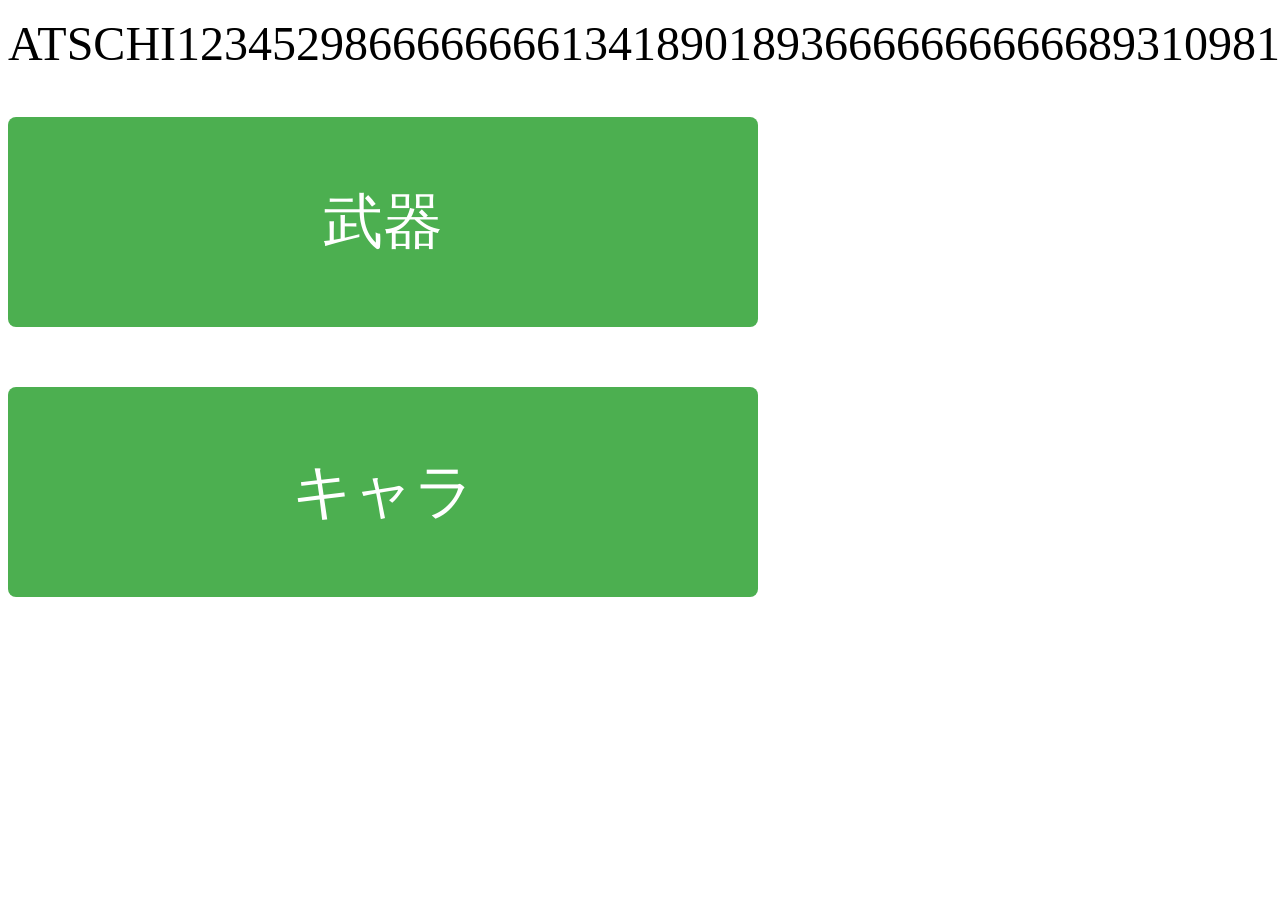
<file: index.html>
<!DOCTYPE html>
<html lang="ja">
<head>
    <title>ATSCHI123452986666666613418901893666666666668931098143189254321</title>
  <p><font size="7">ATSCHI123452986666666613418901893666666666668931098143189254321</font></p>
    <meta charset="UTF-8">
    <style>
        /* すべてのボタンに適用 */
        button, input[type="button"] {
            font-size: 60px; /* フォントサイズ */
            padding: 45px 90px; /* ボタン内の余白 */
            width: 750px; /* ボタンの幅 */
            height: 210px; /* ボタンの高さ */
            background-color: #4CAF50; /* 背景色 */
            color: white; /* テキストの色 */
            border: none; /* 枠線をなくす */
            border-radius: 8px; /* 角丸 */
            cursor: pointer; /* カーソルを指に変更 */
            margin: 30px 0; /* ボタンの上下間隔 */
        }

        /* ボタンにホバー効果を追加 */
        button:hover, input[type="button"]:hover {
            background-color: #45a049; /* ホバー時の背景色 */
        }
    </style>
</head>
<body>
    <button class="button" onclick="location.href='BR.html'">武器</button>
    <button class="button" onclick="location.href='teeeeeeeeest.html'">キャラ</button>
</body>
</html>
</file>
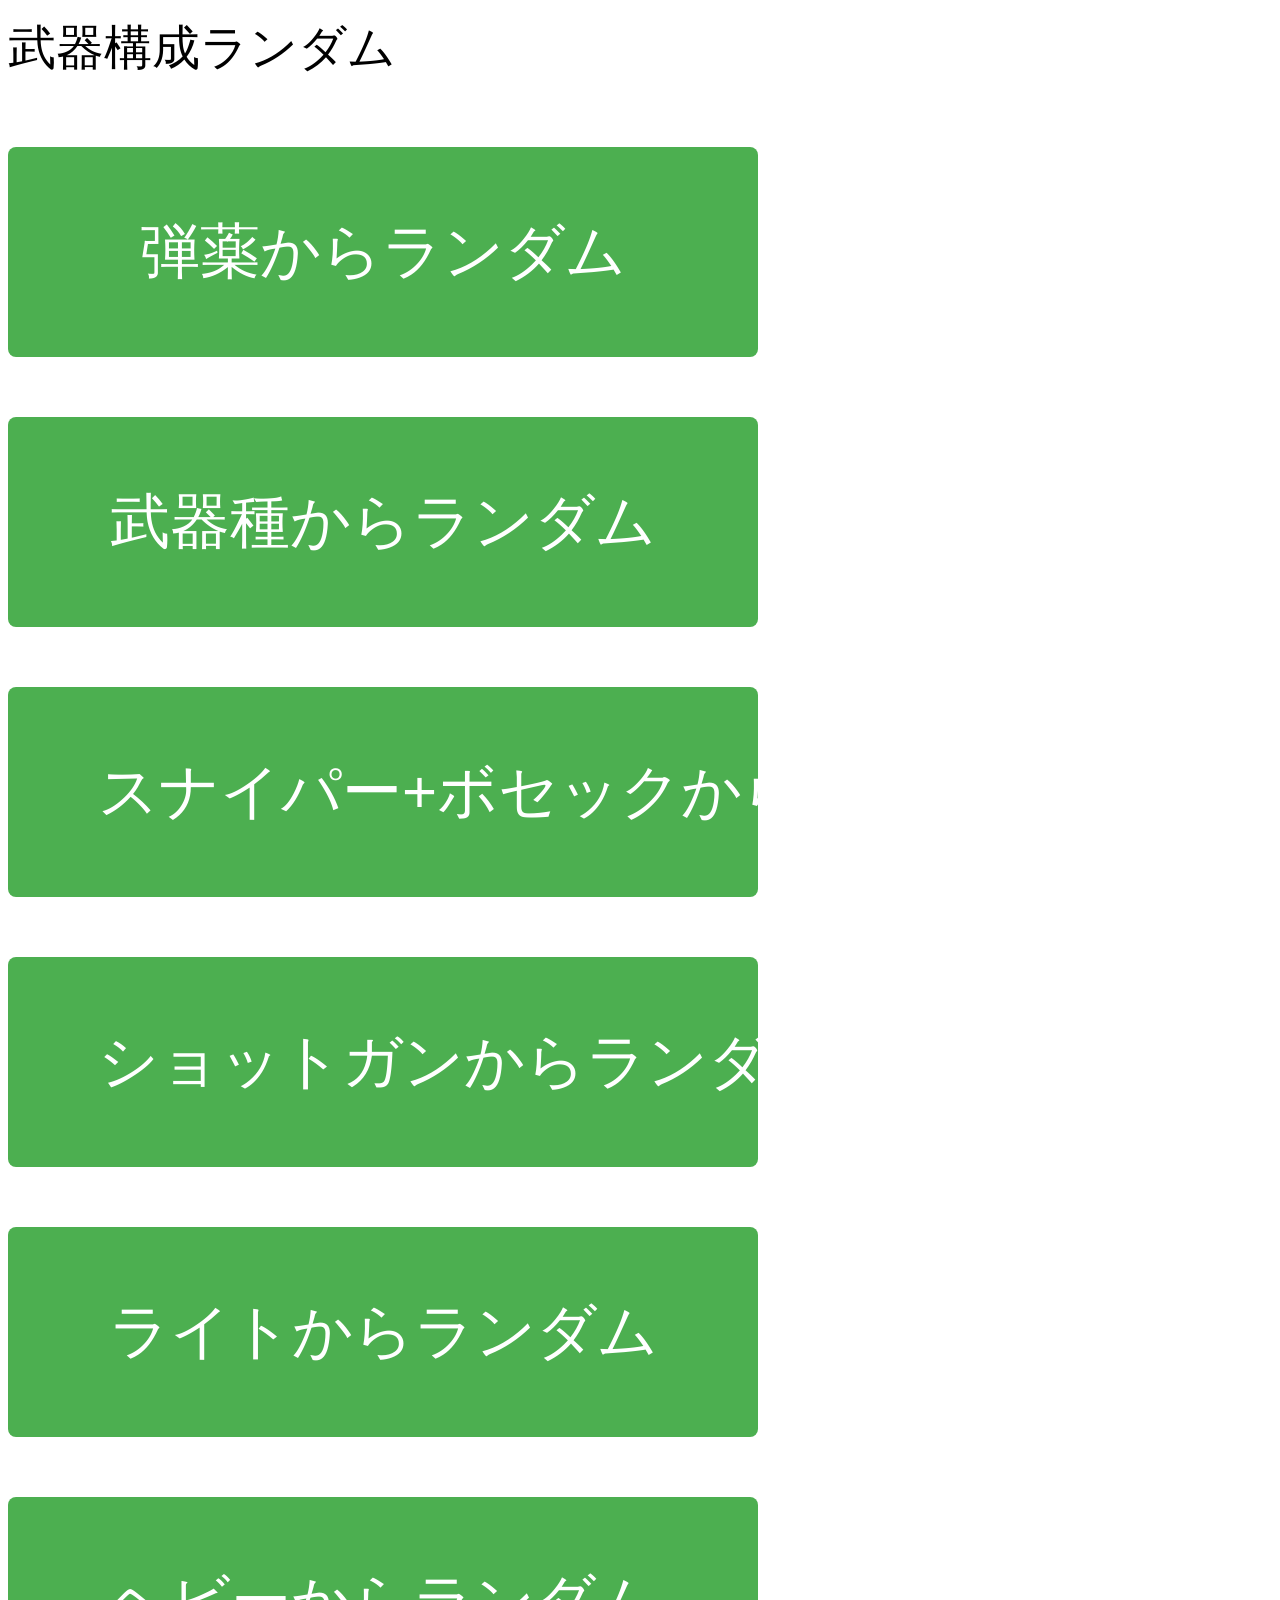
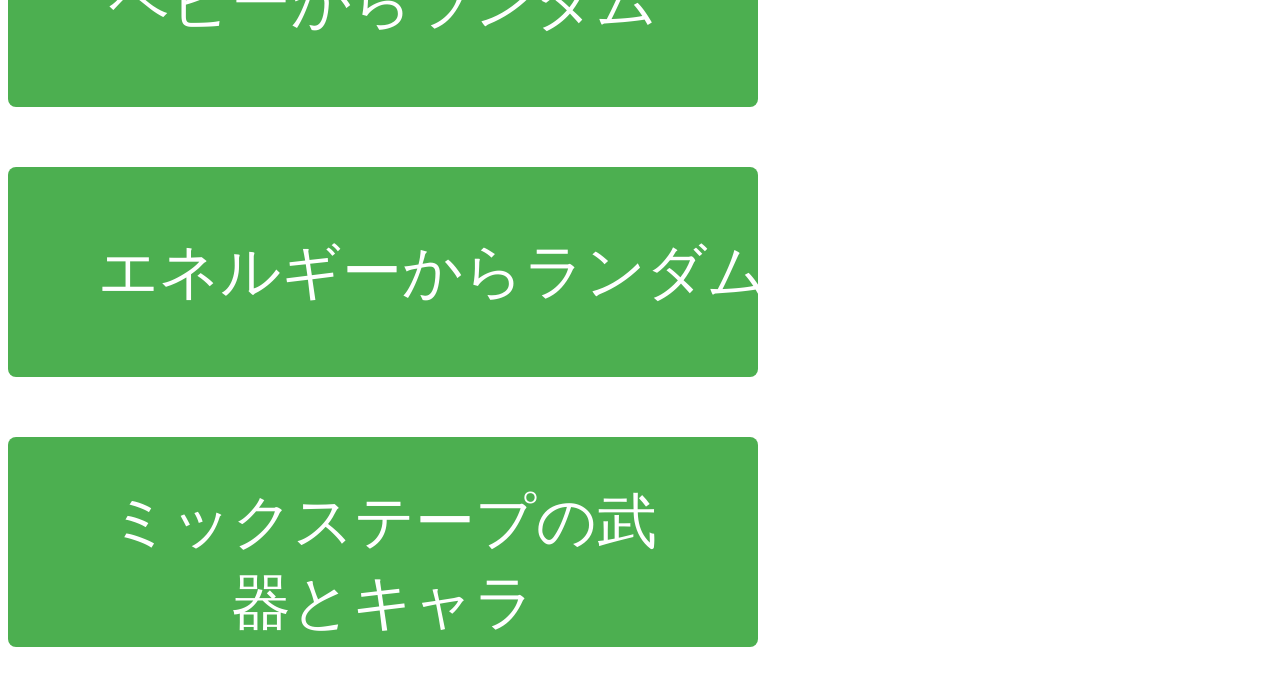
<file: BR.html>
<!DOCTYPE html>
<html lang="ja">
<head>
    <title>クピー</title>
<p><font size="7">武器構成ランダム</font></p>

    <meta charset="UTF-8">
　　<link rel="stylesheet" href="BR.css"> <!-- CSSファイルをリンク -->
    <script type="text/javascript">
        function AMO() {
            var rand = Math.floor(Math.random()*21);
            var msg = "";
            if (rand == 0) msg = "ライト＆ライト";
            if (rand == 1) msg = "ライト＆ヘビー";
            if (rand == 2) msg = "ライト＆エネルギー";
            if (rand == 3) msg = "ライト＆ショットガン";
            if (rand == 4) msg = "ライト＆スナイパー";
            if (rand == 5) msg = "ヘビー＆ヘビー";
            if (rand == 6) msg = "ヘビー＆エネルギー";
            if (rand == 7) msg = "ヘビー＆ショットガン";
            if (rand == 8) msg = "ヘビー＆スナイパー";
            if (rand == 9) msg = "エネルギー＆エネルギー";
            if (rand == 10) msg = "エネルギー＆ショットガン";
            if (rand == 11) msg = "エネルギー＆スナイパー";
            if (rand == 12) msg = "ショットガン＆ショットガン";
            if (rand == 13) msg = "ショットガン＆スナイパー";
            if (rand == 14) msg = "スナイパー＆スナイパー";
            if (rand == 15) msg = "ライト＆なし";
            if (rand == 16) msg = "ヘビー＆なし";
            if (rand == 17) msg = "エネルギー＆なし";
            if (rand == 18) msg = "ショットガン＆なし";
            if (rand == 19) msg = "スナイパー＆なし";
            if (rand == 20) msg = "投擲物縛り";
            alert(msg);
        }

        function Weapon() {
            var rand = Math.floor(Math.random()*36);
            var msg = "";
            if (rand == 0) msg = "AR&AR";
            if (rand == 1) msg = "AR&SMG";
            if (rand == 2) msg = "AR&LMG";
            if (rand == 3) msg = "AR&SR";
            if (rand == 4) msg = "AR&DMR";
            if (rand == 5) msg = "AR&SG";
            if (rand == 6) msg = "AR&HG";
            if (rand == 7) msg = "SMG&SMG";
            if (rand == 8) msg = "SMG&LMG";
            if (rand == 9) msg = "SMG&SR";
            if (rand == 10) msg = "SMG&DMR";
            if (rand == 11) msg = "SMG&SG";
            if (rand == 12) msg = "SMG&HG";
            if (rand == 13) msg = "LMG&LMG";
            if (rand == 14) msg = "LMG&SR";
            if (rand == 15) msg = "LMG&DMR";
            if (rand == 16) msg = "LMG&SG";
            if (rand == 17) msg = "LMG&HG";
            if (rand == 18) msg = "SR&SR";
            if (rand == 19) msg = "SR&DMR";
            if (rand == 20) msg = "SR&SG";
            if (rand == 21) msg = "SR&HG";
            if (rand == 22) msg = "DMR&DMR";
            if (rand == 23) msg = "DMR&SG";
            if (rand == 24) msg = "DMR&HG";
            if (rand == 25) msg = "SG&SG";
            if (rand == 26) msg = "SG&HG";
            if (rand == 27) msg = "HG&HG";
            if (rand == 28) msg = "AR&-";
            if (rand == 29) msg = "SMG&-";
            if (rand == 30) msg = "LMG&-";
            if (rand == 31) msg = "SR&-";
            if (rand == 32) msg = "DMR&-";
            if (rand == 33) msg = "SG&-";
            if (rand == 34) msg = "HG&-";
            if (rand == 35) msg = "投擲物縛り";
            alert(msg);
        }
        function Sniper_and_Arrow() {
            var rand = Math.floor(Math.random()*5);
            var msg = "";
            if (rand == 0) msg = "チャージライフル";
            if (rand == 1) msg = "ウィングマン";
            if (rand == 2) msg = "ロングボウ";
            if (rand == 3) msg = "センチネル";
            if (rand == 4) msg = "ボセック";
            alert(msg);
        }

function ShotGun() {
            var rand = Math.floor(Math.random()*4);
            var msg = "";
            if (rand == 0) msg = "ピースキーパー";
            if (rand == 1) msg = "マスティフ";
            if (rand == 2) msg = "EVA-8";
            if (rand == 3) msg = "モザンビーク";
            alert(msg);
        }

function Light() {
            var rand = Math.floor(Math.random()*7);
            var msg = "";
            if (rand == 0) msg = "P2020";
            if (rand == 1) msg = "RE-45";
            if (rand == 2) msg = "オルタネーター";
            if (rand == 3) msg = "R-99";
            if (rand == 4) msg = "R-301";
            if (rand == 5) msg = "スピットファイア";
            if (rand == 6) msg = "G7";
            alert(msg);
        }

function Heavy() {
            var rand = Math.floor(Math.random()*6);
            var msg = "";
            if (rand == 0) msg = "car";
            if (rand == 1) msg = "30-30";
            if (rand == 2) msg = "ランページ";
            if (rand == 3) msg = "プラウラー";
            if (rand == 4) msg = "ヘムロック";
            if (rand == 5) msg = "フラットライン";
            alert(msg);
        }

function Energie() {
            var rand = Math.floor(Math.random()*7);
            var msg = "";
            if (rand == 0) msg = "ディヴォーション";
            if (rand == 1) msg = "ハボック";
            if (rand == 2) msg = "L-スター";
            if (rand == 3) msg = "ボルト";
            if (rand == 4) msg = "トリプルテイク";
            if (rand == 5) msg = "ネメシス";
            if (rand == 6) msg = "RE-45";
            alert(msg);
        }
    </script>
</head>
<body>
    <form><input type="button" value="弾薬からランダム" onclick="AMO()"></form>
    <form><input type="button" value="武器種からランダム" onclick="Weapon()"></form>
    <form><input type="button" value="スナイパー+ボセックからランダム" onclick="Sniper_and_Arrow()"></form>
    <form><input type="button" value="ショットガンからランダム" onclick="ShotGun()"></form>
    <form><input type="button" value="ライトからランダム" onclick="Light()"></form>
    <form><input type="button" value="ヘビーからランダム" onclick="Heavy()"></form>
    <form><input type="button" value="エネルギーからランダム" onclick="Energie()"></form>

<button class="button" onclick="location.href='teeeeeeeeest.html'">ミックステープの武器とキャラ</button>
</body>
</html>
</file>
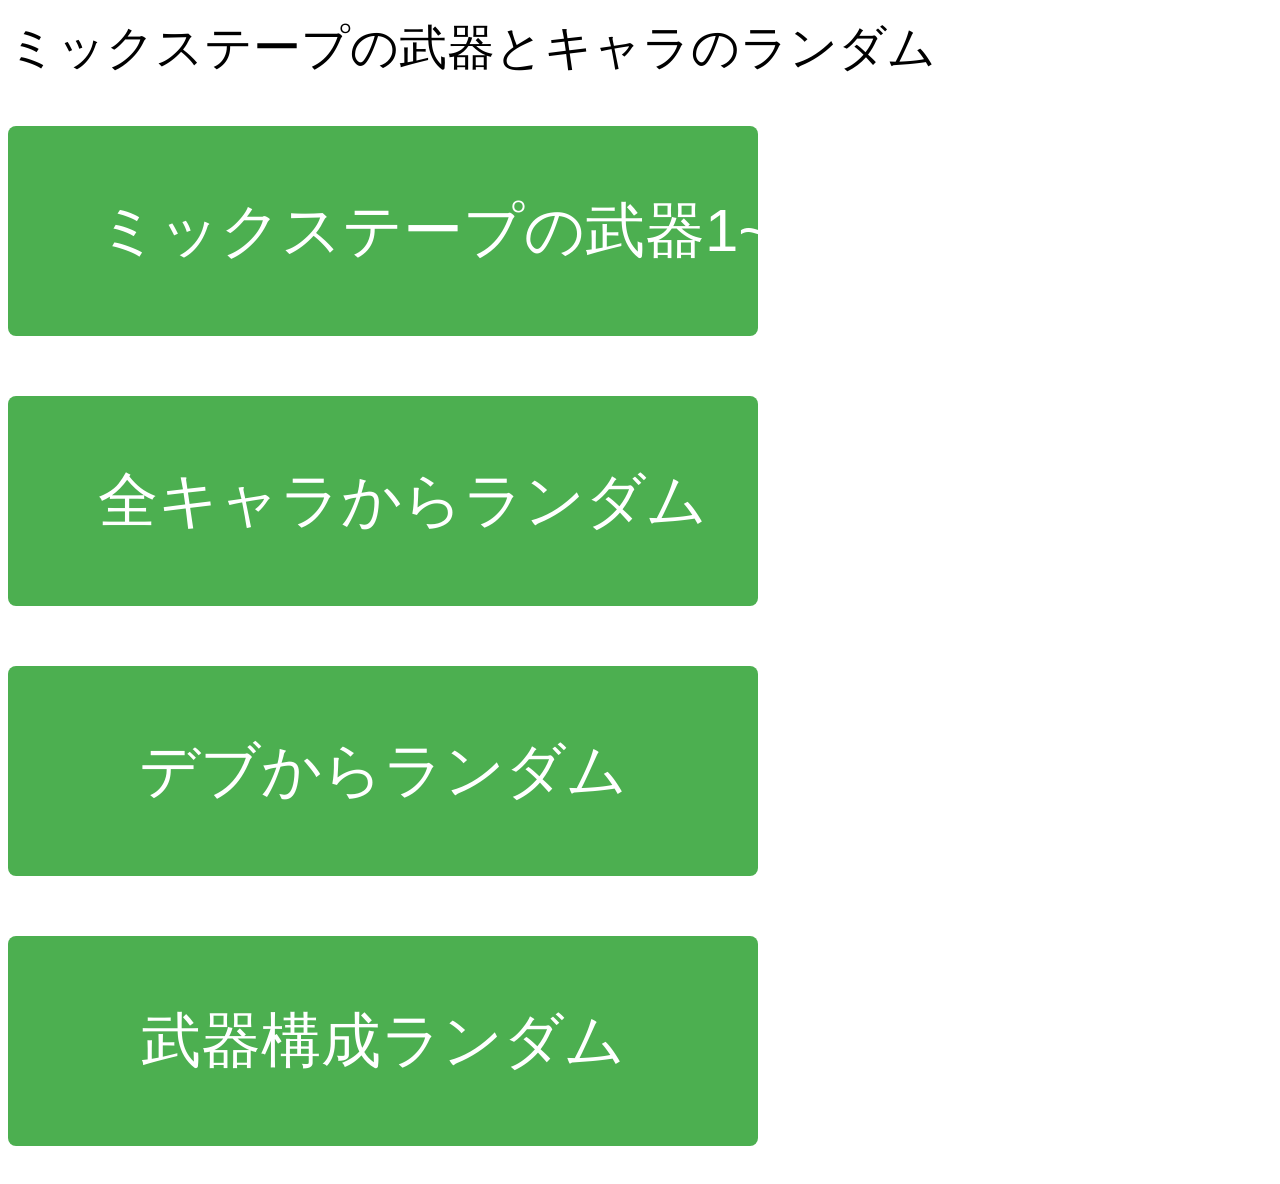
<file: teeeeeeeeest.html>
<!DOCTYPE html>
<html lang="ja">
<head>
    <title>クピー</title>
    <p><font size="7">ミックステープの武器とキャラのランダム</font></p>
<meta charset="UTF-8">
<link rel="stylesheet" href="teeeeeeeeest.css"> <!-- CSSファイルをリンク -->
<script type="text/javascript">
function Weapon() {
    rand = Math.floor(Math.random()*5);
    if (rand == 0) msg = "1.近接戦";
    if (rand == 1) msg = "2.重武装";
    if (rand == 2) msg = "3.アサルト";
    if (rand == 3) msg = "4.特技兵";
    if (rand == 4) msg = "5.遠距離";
    alert(msg);
}

function Character() {
    rand = Math.floor(Math.random()*26);
    if (rand == 0) msg = "ブラッドハウンド";
    if (rand == 1) msg = "ジブラルタル";
    if (rand == 2) msg = "ライフライン";
    if (rand == 3) msg = "パスファインダー";
    if (rand == 4) msg = "レイス";
    if (rand == 5) msg = "バンガロール";
    if (rand == 6) msg = "コースティック";
    if (rand == 7) msg = "ミラージュ";
    if (rand == 8) msg = "オクタン";
    if (rand == 9) msg = "ワットソン";
    if (rand == 10) msg = "クリプト";
    if (rand == 11) msg = "レヴナント";
    if (rand == 12) msg = "ローバ";
    if (rand == 13) msg = "ランパート";
    if (rand == 14) msg = "ホライゾン";
    if (rand == 15) msg = "ヒューズ";
    if (rand == 16) msg = "ヴァルキリー";
    if (rand == 17) msg = "シア";
    if (rand == 18) msg = "アッシュ";
    if (rand == 19) msg = "マッドマギー";
    if (rand == 20) msg = "ニューキャッスル";
    if (rand == 21) msg = "ヴァンテージ";
    if (rand == 22) msg = "カタリスト";
    if (rand == 23) msg = "バリスティック";
    if (rand == 24) msg = "コンジット";
    if (rand == 25) msg = "オルター";

    alert(msg);
}

function DB() {
    rand = Math.floor(Math.random()*3);
    if (rand == 0) msg = "ジブラルタル";
    if (rand == 1) msg = "コースティック";
    if (rand == 2) msg = "ニューキャッスル";
    alert(msg);
}
</script>
</head>
<body>
    <form><input type="button" value="ミックステープの武器1~5" onclick="Weapon()"></form>
    <form><input type="button" value="全キャラからランダム" onclick="Character()"></form>
    <form><input type="button" value="デブからランダム" onclick="DB()"></form>
    <button class="button" onclick="location.href='BR.html'">武器構成ランダム</button>
 </body>
</html>
</file>
<file: BR.css>
/* style.css */

/* すべてのボタンに適用 */
button, input[type="button"] {
            font-size: 60px; /* フォントサイズ */
            padding: 45px 90px; /* ボタン内の余白 */
            width: 750px; /* ボタンの幅 */
            height: 210px; /* ボタンの高さ */
            background-color: #4CAF50; /* 背景色 */
            color: white; /* テキストの色 */
            border: none; /* 枠線をなくす */
            border-radius: 8px; /* 角丸 */
            cursor: pointer; /* カーソルを指に変更 */
            margin: 30px 0; /* ボタンの上下間隔 */
}

/* ボタンにホバー効果を追加 */
button:hover, input[type="button"]:hover {
    background-color: #45a049; /* ホバー時の背景色 */
}
</file>
<file: teeeeeeeeest.css>
/* style.css */

/* すべてのボタンに適用 */
button, input[type="button"] {
            font-size: 60px; /* フォントサイズ */
            padding: 45px 90px; /* ボタン内の余白 */
            width: 750px; /* ボタンの幅 */
            height: 210px; /* ボタンの高さ */
            background-color: #4CAF50; /* 背景色 */
            color: white; /* テキストの色 */
            border: none; /* 枠線をなくす */
            border-radius: 8px; /* 角丸 */
            cursor: pointer; /* カーソルを指に変更 */
            margin: 30px 0; /* ボタンの上下間隔 */
}

/* ボタンにホバー効果を追加 */
button:hover, input[type="button"]:hover {
    background-color: #45a049; /* ホバー時の背景色 */
}
</file>
